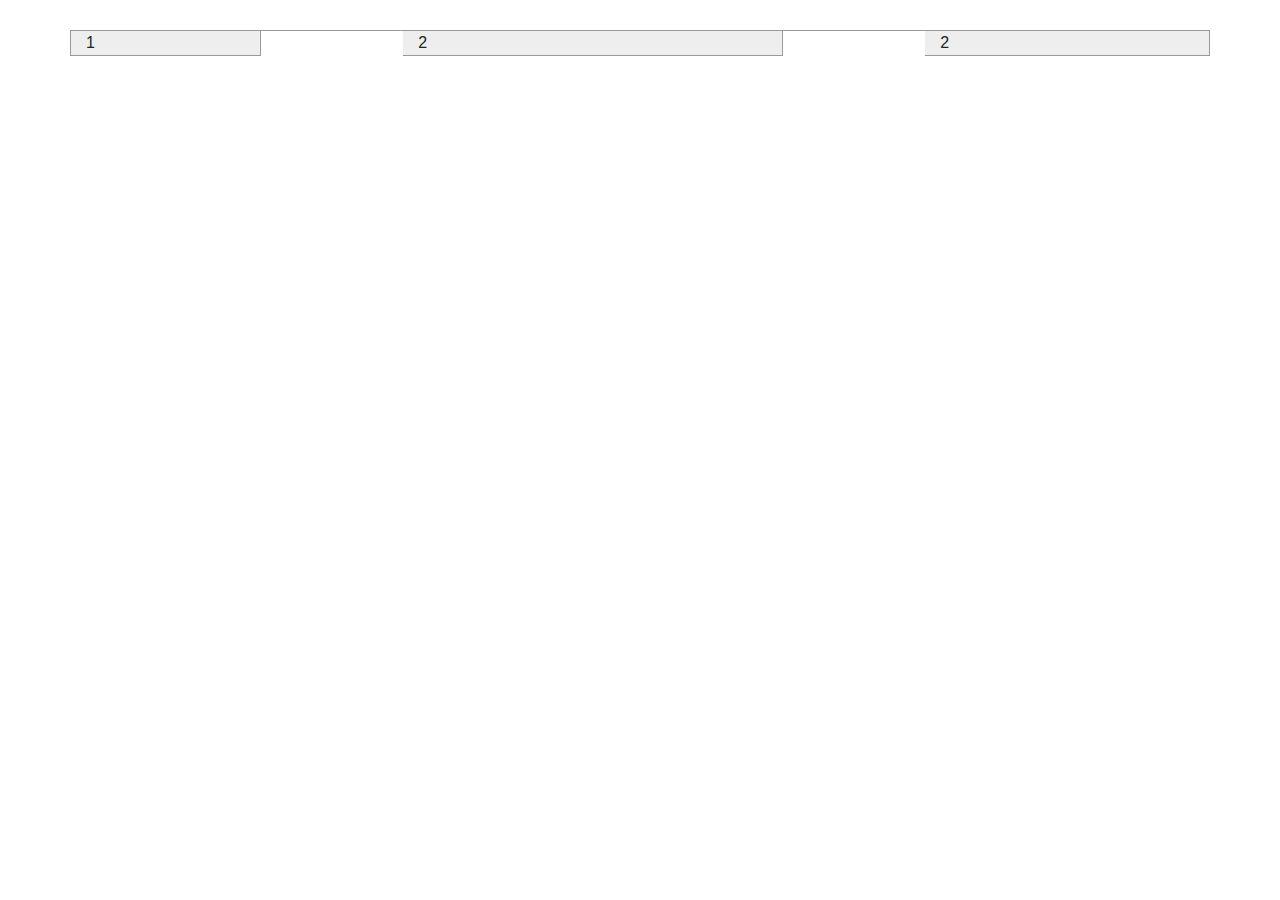
<file: web/bootstrap_test/index.html>
<!doctype html>
<html lang="en">
  <head>
    <!-- Required meta tags -->
    <meta charset="utf-8">
    <meta name="viewport" content="width=device-width, initial-scale=1, shrink-to-fit=no">

    <!-- Bootstrap CSS -->
    <link rel="stylesheet" href="css/bootstrap.min.css" >
    <link rel="stylesheet" href="css/style.css" >

    <title>Hello, world!</title>
  </head>
  <body>
    
	<!--<div class="container">
		<div class="row h100" >
			<div class="col-sm align-self-start">1</div>
			<div class="col-sm align-self-center">2</div>
			<div class="col-sm align-self-end">3</div>
			<div class="w-100"></div> 
			<div class="col-sm">4</div>
			<div class="col-sm">5</div>
			<div class="col-sm">6</div>
		</div>
	</div> -->

	<!-- <div class="container">
		<div class="row no-gutters" >
			<div class="col-sm-4 ">1</div>
			<div class="col-sm-4 ">2</div>
		</div>
	</div> -->

	<div class="container">
		<div class="row" >
			<div class="col-sm-2 mr-auto">1</div>
			<div class="col-sm-4 mr-auto">2</div>
			<div class="col-sm-3 ">2</div>
		</div>
	</div>

	<!-- <div class="container">
		<div class="row">
			<div class="col-sm">1</div>
			<div class="col-sm-5">5</div>
			<div class="col-sm">1</div>
			<div class="col-sm">2</div>
		</div>
		<div class="row">
			<div class="col-sm">1</div>
			<div class="col-sm-auto">Lorem ipsum dolor sit amet, consectetur adipisicing elit. Ducimus, nisi! Lorem ipsum dolor sit amet.</div>
			<div class="col-sm">1</div>
			<div class="col-sm">2</div>
		</div>
		<div class="row">
			<div class="col-sm-8 col-4">111</div>
			<div class="col-sm-4 col-8">222</div>
		</div> -->
		<!-- <div class="row">
			<div class="col">1</div>
			<div class="col">2</div>
			<div class="col">3</div>
			<div class="col">4</div>
			<div class="col">5</div>
		</div> -->
	<!-- </div> -->
	<!-- <div class="container-fluid" style="background-color: : green">222</div> -->





    <!-- Optional JavaScript -->
    <!-- jQuery first, then Popper.js, then Bootstrap JS -->
    <script src="https://code.jquery.com/jquery-3.2.1.slim.min.js" integrity="sha384-KJ3o2DKtIkvYIK3UENzmM7KCkRr/rE9/Qpg6aAZGJwFDMVNA/GpGFF93hXpG5KkN" crossorigin="anonymous"></script>
    <script src="https://cdnjs.cloudflare.com/ajax/libs/popper.js/1.12.9/umd/popper.min.js" integrity="sha384-ApNbgh9B+Y1QKtv3Rn7W3mgPxhU9K/ScQsAP7hUibX39j7fakFPskvXusvfa0b4Q" crossorigin="anonymous"></script>
    <script src="https://maxcdn.bootstrapcdn.com/bootstrap/4.0.0/js/bootstrap.min.js" integrity="sha384-JZR6Spejh4U02d8jOt6vLEHfe/JQGiRRSQQxSfFWpi1MquVdAyjUar5+76PVCmYl" crossorigin="anonymous"></script>
  </body>
</html>
</file>
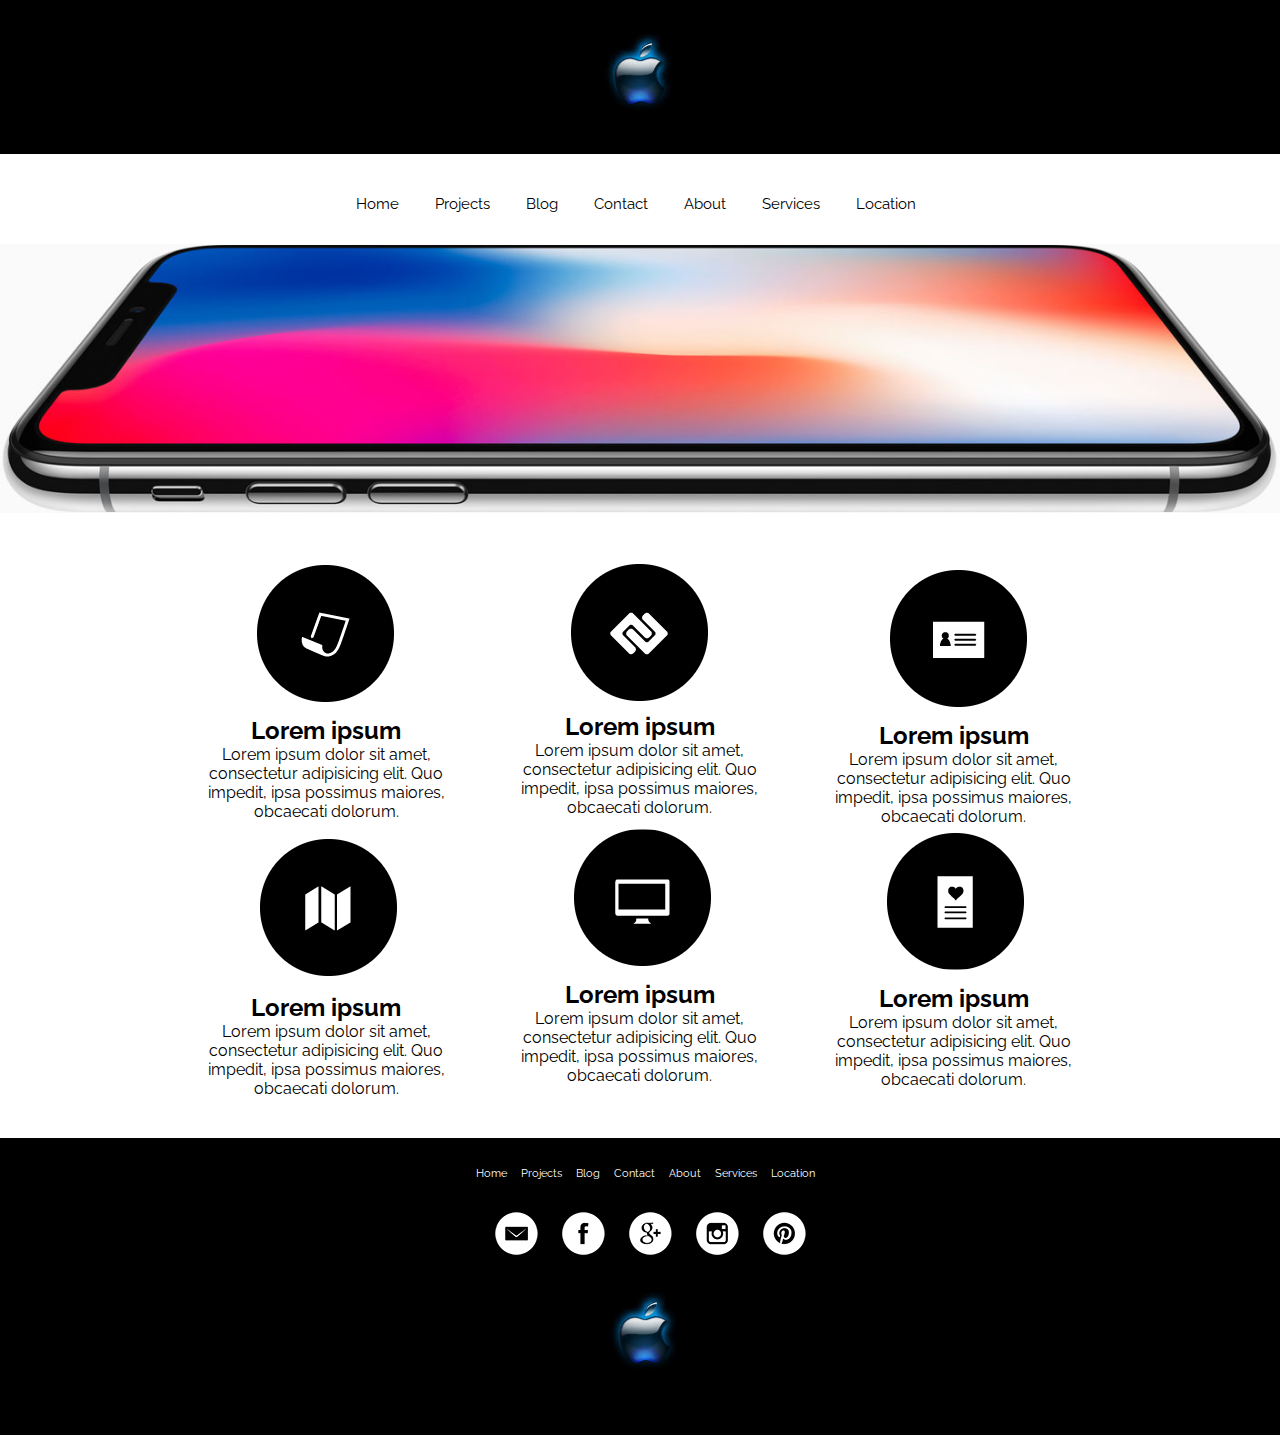
<file: web/typesetting/index.html>
<!DOCTYPE html>
<html lang="en">
<head>
	<meta charset="UTF-8">
	<title>TrortTest</title>
	<link rel="stylesheet" href="css/style.css">

	<!-- FONT -->
	<link href="https://fonts.googleapis.com/css?family=Raleway" rel="stylesheet">
</head>
<body>
	
	<header>
		<div class="logo">
			<a href="index.html"><img class="graphiclogo" src="img/logo.jpeg" alt="Logo"></a>
		</div>
		<nav>
			<div class="topnav" id="myTopnav">
				<a href="index.html">Home</a>
				<a href="projects.html">Projects</a>
				<a href="blog.html">Blog</a>
				<a href="contact.html">Contact</a>
				<a href="about.html">About</a>
				<a href="services.html">Services</a>
				<a href="location.html">Location</a>
				<a id="menu" href="#" class="icon">&#9776;</a>
			</div>
		</nav>
	</header>
	<main>
		<img src="img/web.jpg" alt="" class="mw-100">
		<div class="advantages__container">
			<div class="advantages">
				<div class="advantages__item">
					<img src="img/company_icons/1.png" alt="" class="adv_logo" >
					<h2>Lorem ipsum</h2>
					<p>Lorem ipsum dolor sit amet, consectetur adipisicing elit. Quo impedit, ipsa possimus maiores, obcaecati dolorum.</p>
				</div>
				<div class="advantages__item">
					<img src="img/company_icons/2.png" alt="" class="adv_logo" >
					<h2>Lorem ipsum</h2>
					<p>Lorem ipsum dolor sit amet, consectetur adipisicing elit. Quo impedit, ipsa possimus maiores, obcaecati dolorum.</p>
				</div>
				<div class="advantages__item">
					<img src="img/company_icons/3.png" alt="" class="adv_logo" >
					<h2>Lorem ipsum</h2>
					<p>Lorem ipsum dolor sit amet, consectetur adipisicing elit. Quo impedit, ipsa possimus maiores, obcaecati dolorum.</p>
				</div>
				<div class="advantages__item">
					<img src="img/company_icons/4.png" alt="" class="adv_logo" >
					<h2>Lorem ipsum</h2>
					<p>Lorem ipsum dolor sit amet, consectetur adipisicing elit. Quo impedit, ipsa possimus maiores, obcaecati dolorum.</p>
				</div>
				<div class="advantages__item">
					<img src="img/company_icons/5.png" alt="" class="adv_logo" >
					<h2>Lorem ipsum</h2>
					<p>Lorem ipsum dolor sit amet, consectetur adipisicing elit. Quo impedit, ipsa possimus maiores, obcaecati dolorum.</p>
				</div>
				<div class="advantages__item">
					<img src="img/company_icons/6.png" alt="" class="adv_logo" >
					<h2>Lorem ipsum</h2>
					<p>Lorem ipsum dolor sit amet, consectetur adipisicing elit. Quo impedit, ipsa possimus maiores, obcaecati dolorum.</p>
				</div>
			</div>
		</div>
	</main>
	<footer>
		<nav>
			<a href="index.html">Home</a>
			<a href="projects.html">Projects</a>
			<a href="blog.html">Blog</a>
			<a href="contact.html">Contact</a>
			<a href="about.html">About</a>
			<a href="services.html">Services</a>
			<a href="location.html">Location</a>
		</nav>	
		<div class="social">
			<a href="#"><img src="img/social/em.png" alt=""></a>
			<a href="#"><img src="img/social/face.png" alt=""></a>
			<a href="#"><img src="img/social/goo.png" alt=""></a>
			<a href="#"><img src="img/social/inst.png" alt=""></a>
			<a href="#"><img src="img/social/pint.png" alt=""></a>
		</div>
		<div class="logo">
			<a href="index.html"><img class="graphiclogo" src="img/logo.jpeg" alt=""></a>
		</div>
		<p>Apple Test Desing.2018</p>
	</footer>

	<script src="js/script.js"></script>	
</body>
</html>
</file>
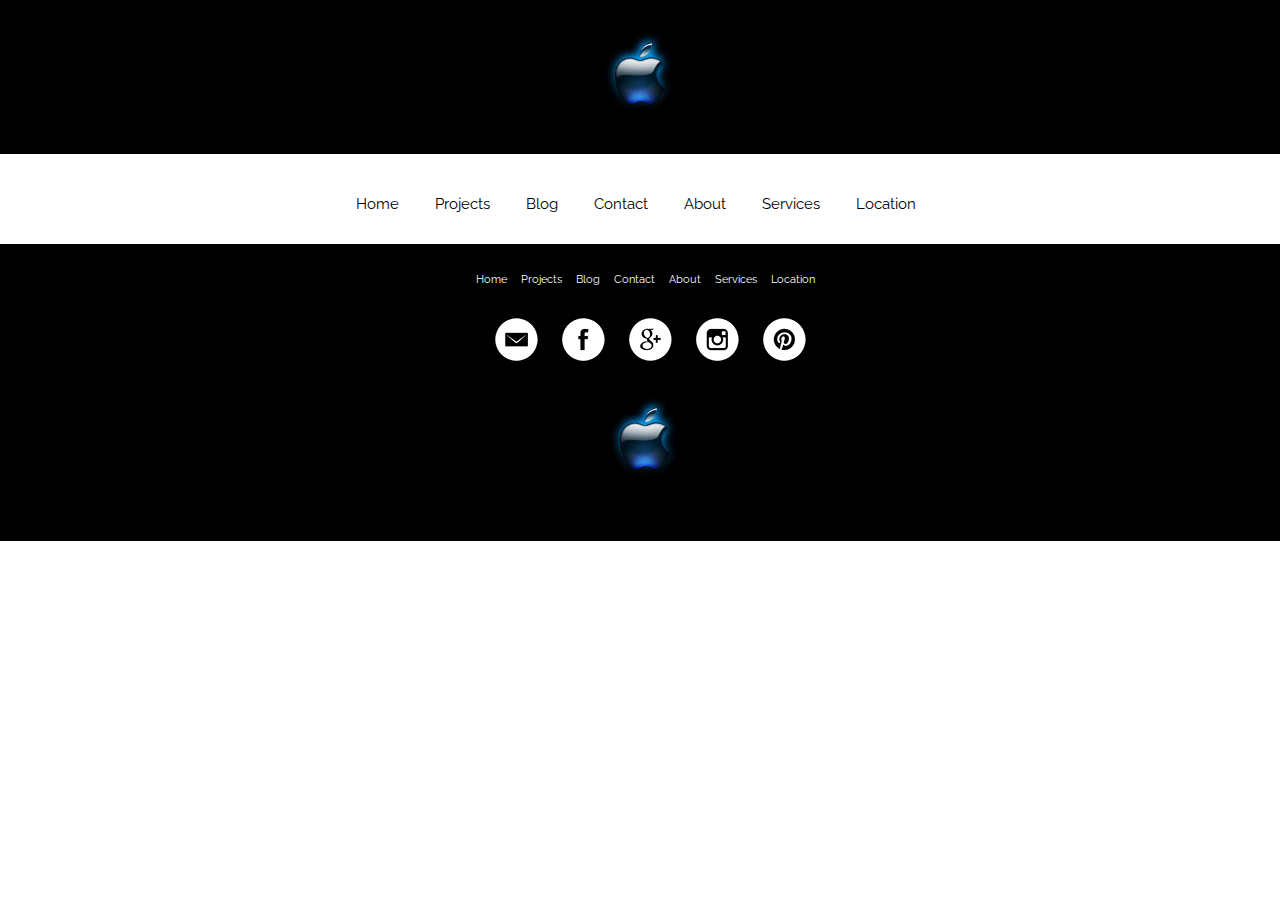
<file: web/typesetting/project.html>
<!DOCTYPE html>
<html lang="en">
<head>
	<meta charset="UTF-8">
	<title>TrortTest</title>
	<link rel="stylesheet" href="css/style.css">

	<!-- FONT -->
	<link href="https://fonts.googleapis.com/css?family=Raleway" rel="stylesheet">
	<script src="js/script.js"></script>
</head>
<body>
	
	<header>
		<div class="logo">
			<a href="index.html"><img class="graphiclogo" src="img/logo.jpeg" alt="Logo"></a>
		</div>
		<nav>
			<div class="topnav" id="myTopnav">
				<a href="index.html">Home</a>
				<a href="projects.html">Projects</a>
				<a href="blog.html">Blog</a>
				<a href="contact.html">Contact</a>
				<a href="about.html">About</a>
				<a href="services.html">Services</a>
				<a href="location.html">Location</a>
				<a id="menu" href="#" class="icon">&#9776;</a>
			</div>
		</nav>
	</header>
	<main class="projects">
		
	</main>
	<footer>
		<nav>
			<a href="index.html">Home</a>
			<a href="projects.html">Projects</a>
			<a href="blog.html">Blog</a>
			<a href="contact.html">Contact</a>
			<a href="about.html">About</a>
			<a href="services.html">Services</a>
			<a href="location.html">Location</a>
		</nav>	
		<div class="social">
			<a href="#"><img src="img/social/em.png" alt=""></a>
			<a href="#"><img src="img/social/face.png" alt=""></a>
			<a href="#"><img src="img/social/goo.png" alt=""></a>
			<a href="#"><img src="img/social/inst.png" alt=""></a>
			<a href="#"><img src="img/social/pint.png" alt=""></a>
		</div>
		<div class="logo">
			<a href="index.html"><img class="graphiclogo" src="img/logo.jpeg" alt=""></a>
		</div>
		<p>Apple Test Desing.2018</p>
	</footer>

	
</body>
</html>
</file>
<file: web/bootstrap_test/css/style.css>
.col,
.col-1,
.col-2,
.col-3,
.col-4,
.col-5,
.col-6,
.col-7,
.col-8,
.col-9,
.col-10,
.col-11,
.col-12,
.col,
.col-sm,
.col-sm-1,
.col-sm-2,
.col-sm-3,
.col-sm-4,
.col-sm-5,
.col-sm-6,
.col-sm-7,
.col-sm-8,
.col-sm-9,
.col-sm-10,
.col-sm-11,
.col-sm-12,
.col-sm-auto {
	background: #eee;
	border-bottom: 1px solid #999;
	border-right: 1px solid #999;
}

.container {
	margin-top: 30px;
	border-left: 1px solid #999;
	border-top: 1px solid #999;
}

.h100 {
	height: 100px;
}
</file>
<file: web/typesetting/css/style.css>
* {
	margin: 0;
	padding: 0;
}

a {
	text-decoration: none;
}
li {
	text-decoration: none;
	list-style: none;
}
body {
	font-family: 'Raleway', sans-serif;
}
.logo {
	background: black;
	width: 100%;
	display: flex;
	justify-content: center;
	
}
.graphiclogo {
	height: 150px;
 	max-width: 100%;
	box-sizing: border-box;
}
nav {
	margin: auto;
	width: 600px;
	height: 50px;
}
.topnav {
	background-color: #fff;
	font-style: 14px;
	margin-top: 40px;
}
.topnav	a {
	color: #000;
	text-align: center;
	padding: 14px 16px;
	font-size: 15px;
}
.topnav	a:hover {
	border-bottom: 2px solid #000;
}
.topnav .icon {
	display: none;
}
.mw-100 {
	max-width: 100%;
}
.advantages__container {
	display: flex;
	justify-content: center;
}
.advantages {
	padding-top: 40px;
	padding-bottom: 40px;
	width: 70%;
	display: flex;
	justify-content: space-between;
	text-align: center;
	flex-wrap: wrap;
}
.advantages__item {
	width: 30%;
}
/*
.adv_logo {
	width: 80px;
    height: 80px;
	border-radius: 60%;
}
*/
footer {
	width: 100%;
	height: auto;
	background: #000;
	margin: 0 auto;
	text-align: center;
	padding-top: 24px;
}
footer a {
	color: white;
	font-size: 11px;
	margin-left: 10px;
}
footer p {
	color: ;
	padding-bottom: 10px;
	font-size: 11px;
}
footer nav a:hover {
	border-bottom: 1px solid white;
}
.social img {
	margin-left: 10px;
	/*margin-bottom: 10px;*/
}
.social img:hover {
	background: #494949;
	border-radius:50%;
}

@media screen and (max-width: 768px) {
	.topnav a:not(:first-child) {
		display: none;
	}
	.topnav a.icon {
		float: right;
		margin-top: -17px;
		display: block; 
		color: #000;
	}
	nav {
		width: 100%;
		height: 100px;
	}
	.topnav.responsive {
		position: relative;
	}
	.topnav.responsive a.icon {
		position: absolute;
		right: 0;
		top: 0;
	}
	.topnav.responsive a {
		float: none;
		display: block;
		text-align: left;
	}
	.advantages__item {
		width: 45%;
	}
}

@media screen and (max-width: 420px) {
	.advantages {
		flex-direction: column;
	}
	.advantages__item {
		width: 100%;
	}

}
</file>
